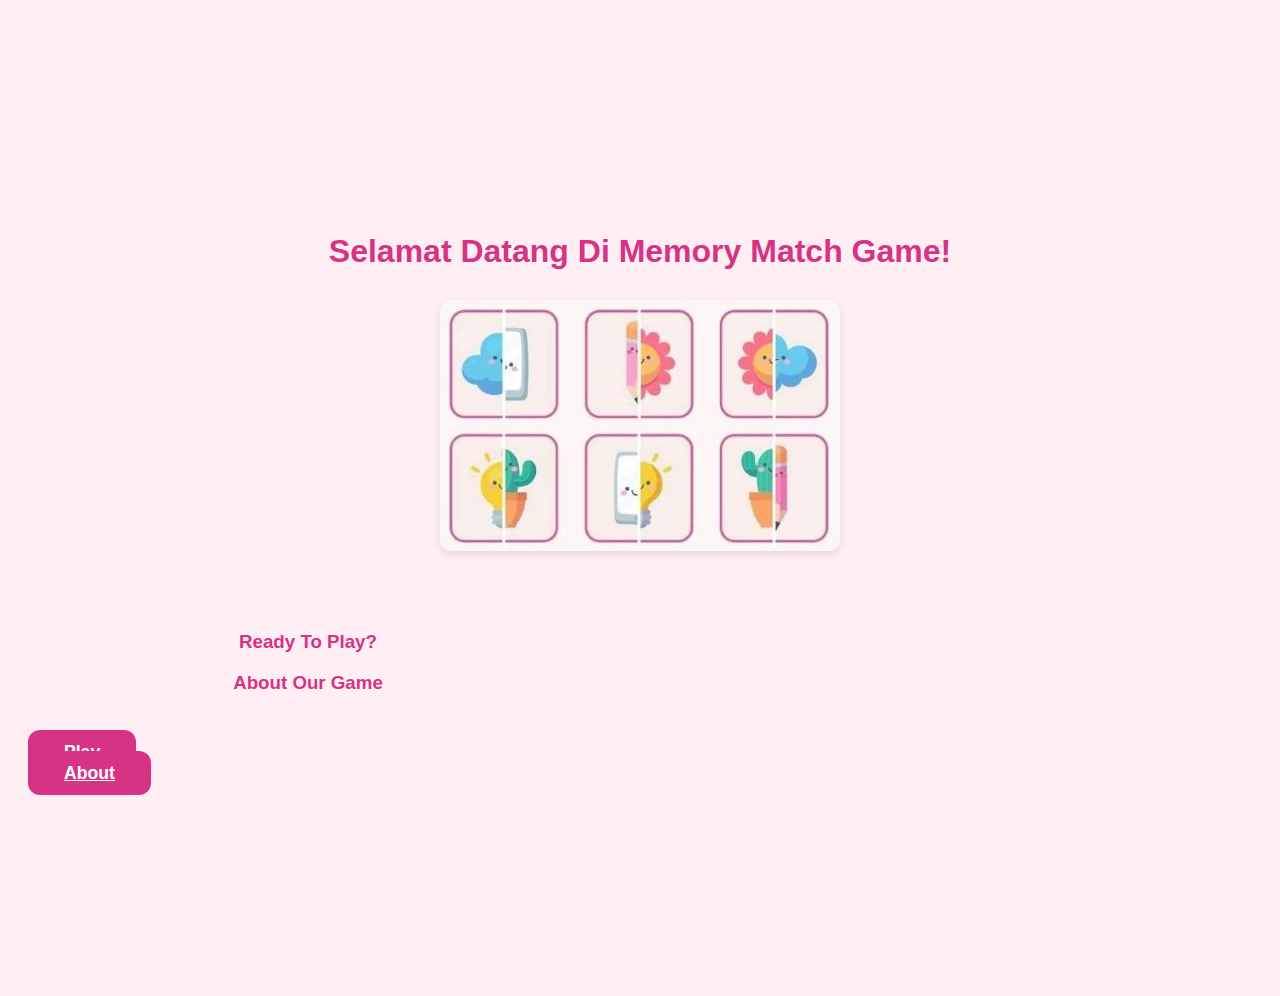
<file: index.html>
<!doctype html>
<html lang="en">
<head>
  <meta charset="utf-8" />
  <meta name="viewport" content="width=device-width, initial-scale=1" />
  <title>Game Sederhana</title>
  <link
    href="https://cdn.jsdelivr.net/npm/bootstrap@5.3.6/dist/css/bootstrap.min.css"
    rel="stylesheet"
    integrity="sha384-4Q6Gf2aSP4eDXB8Miphtr37CMZZQ5oXLH2yaXMJ2w8e2ZtHTl7GptT4jmndRuHDT"
    crossorigin="anonymous"/>

    <link rel="stylesheet" href="styleindex.css">

</head>
<body>
  <div class="text-center p-5">
    <h1>Selamat Datang Di Memory Match Game!</h1>
    <img src="match game.jpg">
    <div class="container">
      <div class="row text-section">
        <div class="col-12 col-md-6">
          <h3>Ready To Play?</h3>
        </div>
        <div class="col-12 col-md-6">
          <h3>About Our Game</h3>
        </div>
      </div>
      <div class="row button-section">
        <div class="col-6 col-md-4 d-flex justify-content-center">
          <a href="game.html" class="btn btn-pink" role="button">Play</a>
        </div>
        <div class="col-6 col-md-4 d-flex justify-content-center">
          <a href="about.html" class="btn btn-pink" role="button">About</a>
        </div>
      </div>
    </div>
  </div>

  <script
    src="https://cdn.jsdelivr.net/npm/bootstrap@5.3.6/dist/js/bootstrap.bundle.min.js"
    integrity="sha384-j1CDi7MgGQ12Z7Qab0qlWQ/Qqz24Gc6BM0thvEMVjHnfYGF0rmFCozFSxQBxwHKO"
    crossorigin="anonymous"
  ></script>
</body>
</html>
</file>
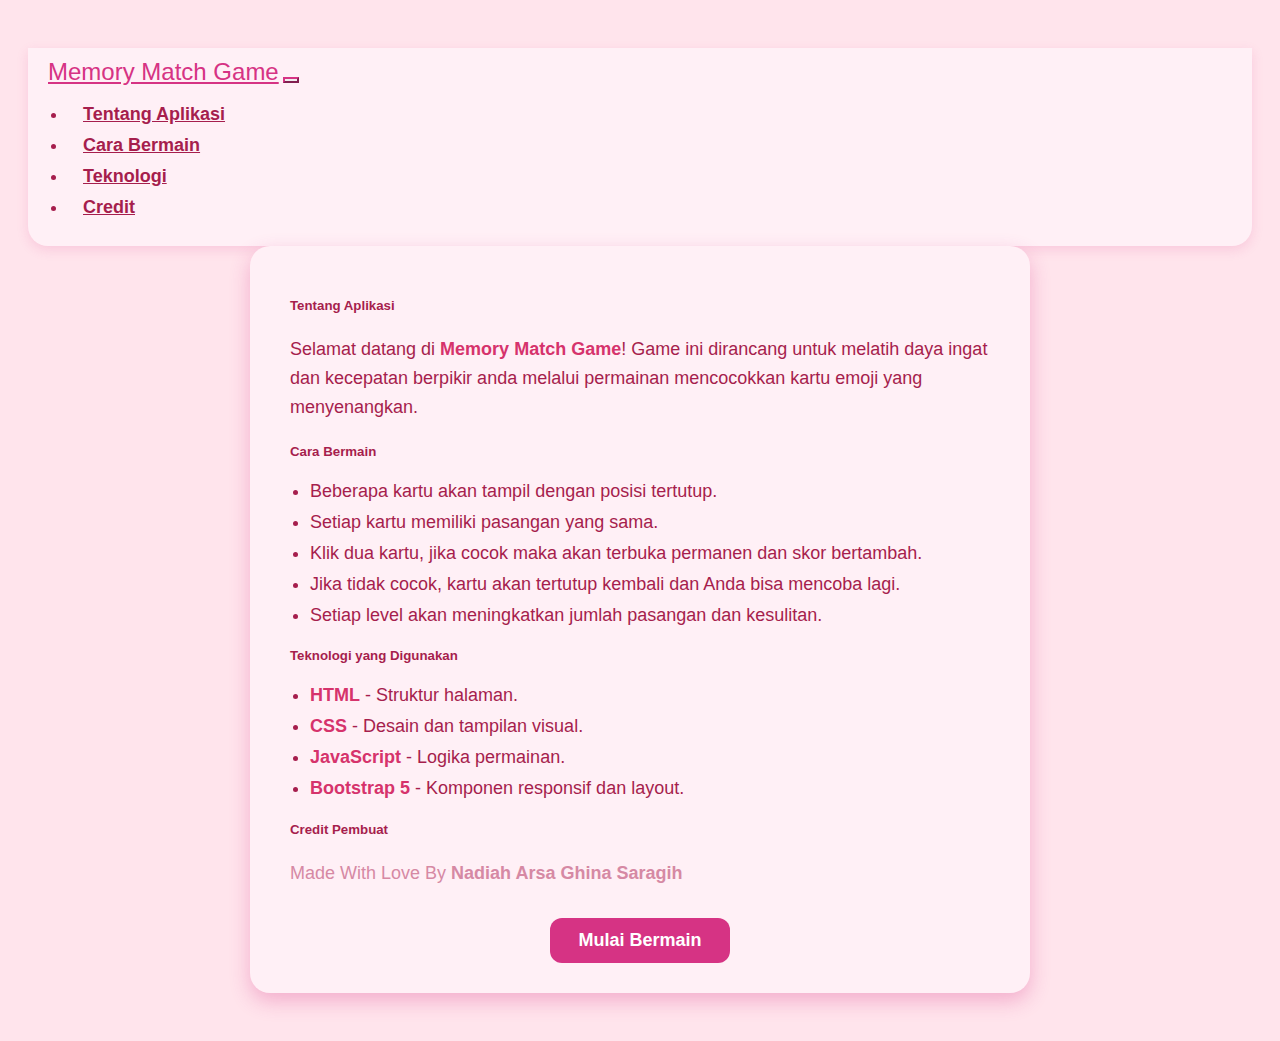
<file: about.html>
<!doctype html>
<html lang="id">
<head>
  <meta charset="utf-8" />
  <meta name="viewport" content="width=device-width, initial-scale=1" />
  <title>About - Memory Match Game</title>
  <link
    href="https://cdn.jsdelivr.net/npm/bootstrap@5.3.6/dist/css/bootstrap.min.css"
    rel="stylesheet"
    integrity="sha384-4Q6Gf2aSP4eDXB8Miphtr37CMZZQ5oXLH2yaXMJ2w8e2ZtHTl7GptT4jmndRuHDT"
    crossorigin="anonymous"/>
  <link rel="stylesheet" href="styleabout.css">
</head>
<body>

  <!-- NAVBAR -->
  <nav class="navbar navbar-expand-lg sticky-top custom-navbar">
    <div class="container-fluid">
      <a class="navbar-brand fw-bold text-brand" href="#">Memory Match Game</a>
      <button class="navbar-toggler" type="button" data-bs-toggle="collapse" data-bs-target="#navbarNav">
        <span class="navbar-toggler-icon"></span>
      </button>
      <div class="collapse navbar-collapse justify-content-end" id="navbarNav">
        <ul class="navbar-nav">
          <li class="nav-item">
            <a class="nav-link custom-link" href="#tentang">Tentang Aplikasi</a>
          </li>
          <li class="nav-item">
            <a class="nav-link custom-link" href="#cara">Cara Bermain</a>
          </li>
          <li class="nav-item">
            <a class="nav-link custom-link" href="#teknologi">Teknologi</a>
          </li>
          <li class="nav-item">
            <a class="nav-link custom-link" href="#credit">Credit</a>
          </li>
        </ul>
      </div>
    </div>
  </nav>  

  <!-- CONTENT -->
  <div class="content mt-4">
    <section id="tentang">
      <h5>Tentang Aplikasi</h5>
      <p>
        Selamat datang di <span class="highlight">Memory Match Game</span>!  
        Game ini dirancang untuk melatih daya ingat dan kecepatan berpikir anda melalui permainan mencocokkan kartu emoji yang menyenangkan.
      </p>
    </section>

    <section id="cara" class="mt-5">
      <h5>Cara Bermain</h5>
      <ul>
        <li>Beberapa kartu akan tampil dengan posisi tertutup.</li>
        <li>Setiap kartu memiliki pasangan yang sama.</li>
        <li>Klik dua kartu, jika cocok maka akan terbuka permanen dan skor bertambah.</li>
        <li>Jika tidak cocok, kartu akan tertutup kembali dan Anda bisa mencoba lagi.</li>
        <li>Setiap level akan meningkatkan jumlah pasangan dan kesulitan.</li>
      </ul>
    </section>

    <section id="teknologi" class="mt-5">
      <h5>Teknologi yang Digunakan</h5>
      <ul>
        <li><span class="highlight">HTML</span> - Struktur halaman.</li>
        <li><span class="highlight">CSS</span> - Desain dan tampilan visual.</li>
        <li><span class="highlight">JavaScript</span> - Logika permainan.</li>
        <li><span class="highlight">Bootstrap 5</span> - Komponen responsif dan layout.</li>
      </ul>
    </section>

    <section id="credit" class="mt-5">
        <h5>Credit Pembuat</h5>
        <p class="cr text-center mt-3">Made With Love By <strong>Nadiah Arsa Ghina Saragih</strong></p>
      </section>

    <a href="game.html" class="btn-pink">Mulai Bermain</a>
  </div>

  <!-- Bootstrap JS -->
  <script
    src="https://cdn.jsdelivr.net/npm/bootstrap@5.3.6/dist/js/bootstrap.bundle.min.js"
    integrity="sha384-j1CDi7MgGQ12Z7Qab0qlWQ/Qqz24Gc6BM0thvEMVjHnfYGF0rmFCozFSxQBxwHKO"
    crossorigin="anonymous"
  ></script>
</body>
</html>
</file>
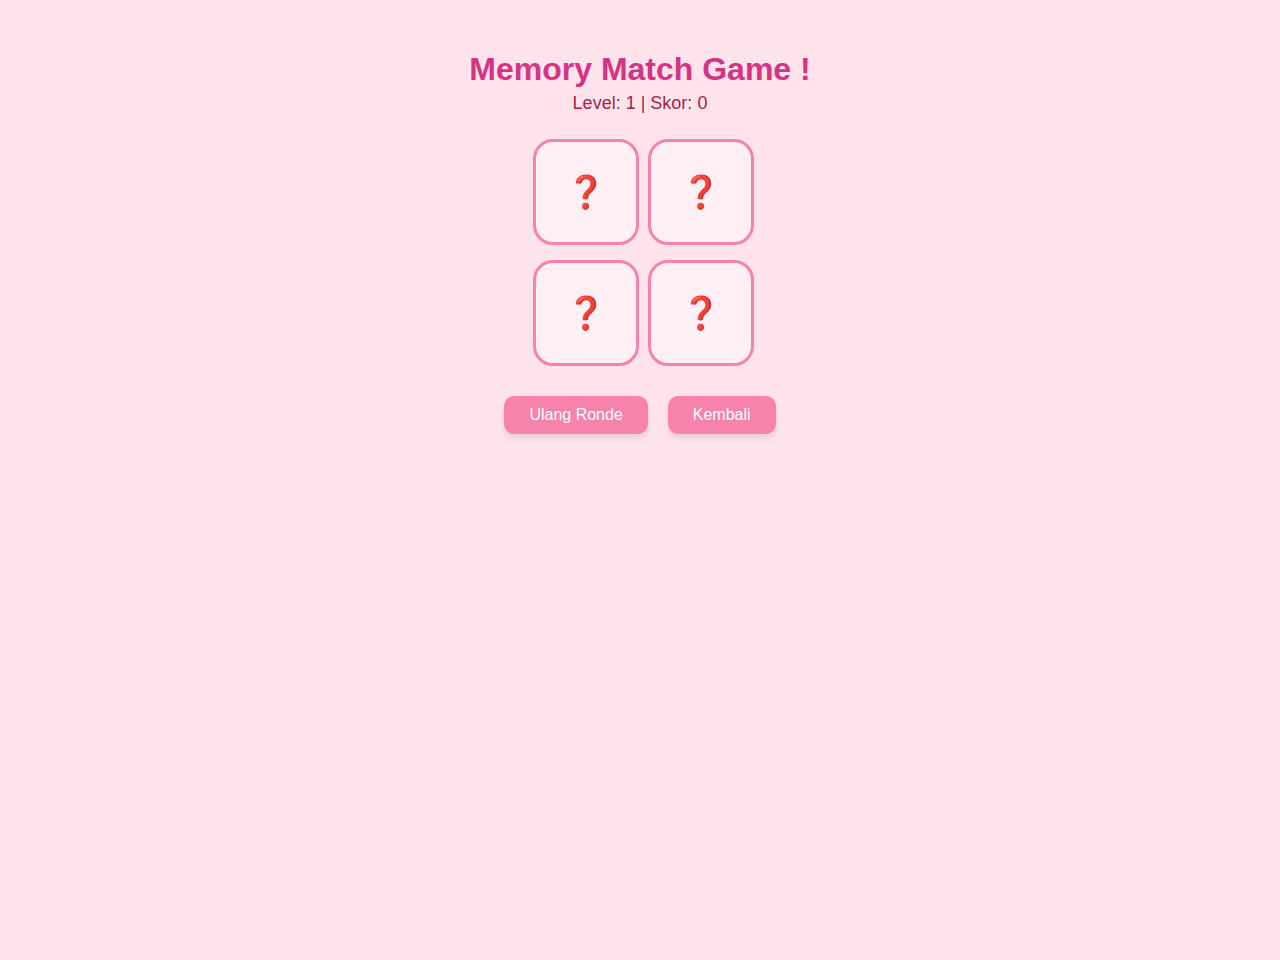
<file: game.html>
<!DOCTYPE html>
<html lang="id">
<head>
  <meta charset="UTF-8" />
  <meta name="viewport" content="width=device-width, initial-scale=1.0"/>
  <title>Memory Match Game</title>
  <link rel="stylesheet" href="stylegame.css">

</head>
<body>
  <h1>Memory Match Game !</h1>
  <div class="info">
    Level: <span id="level">1</span> | Skor: <span id="score">0</span>
  </div>
  <div class="custom-wrapper">
    <div class="game-board" id="gameBoard"></div>
  </div>  
  <div class="button-container">
    <button class="button" onclick="startLevel">Ulang Ronde</button>
    <a href="index.html" class="button">Kembali</a>
  </div>
  

 <script src="script.js"></script>
</body>
</html>
</file>
<file: styleindex.css>
body {
    background-color: #ffeff4;
    color: #d63384;
    font-family: 'Segoe UI', Tahoma, Geneva, Verdana, sans-serif;
    min-height: 100vh;
    display: flex;
    flex-direction: column;
    justify-content: center;
    padding: 40px 20px;
  }

h1 {
    color: #d63384;
    font-weight: 700;
    margin-bottom: 30px;
    text-align: center;
}

h5 {
  color: #d63384;
  font-weight: 600;
}

.btn-pink {
  background-color: #d63384;
  color: white;
  padding: 12px 36px;
  font-size: 1.1rem;
  font-weight: 600;
  border: none;
  border-radius: 12px;
  transition: background-color 0.3s ease, box-shadow 0.3s ease;
  box-shadow: none;
}

.btn-pink:hover {
  background-color: #c2185b;
  box-shadow: 0 4px 12px rgba(194, 24, 91, 0.4);
  color: white;
  text-decoration: none;
}

.btn-pink:focus {
  outline: none;
  box-shadow: 0 0 0 3px rgba(233, 30, 99, 0.5);
}

.container {
  max-width: 560px;
  margin-top: 5rem;
}

.row.text-section {
  margin-bottom: 3rem;
  text-align: center;
}

.row.button-section {
  justify-content: center;
  gap: 2rem;
}

img {
    max-width: 100%;  /* agar gambar tidak melebar melebihi container */
    height: auto;     /* agar proporsional */
    border-radius: 12px; /* opsional, buat sudut gambar agak melengkung */
    display: block;
    margin-left: auto;
    margin-right: auto; /* supaya gambar berada di tengah */
    box-shadow: 0 4px 8px rgba(0,0,0,0.1); /* opsional, memberi efek bayangan */
}
</file>
<file: styleabout.css>
body {
    background-color: #ffe4ec;
    color: #a61e4d;
    font-family: 'Segoe UI', Tahoma, Geneva, Verdana, sans-serif;
    min-height: 100vh;
    display: flex;
    flex-direction: column;
    justify-content: center;
    padding: 40px 20px;
  }
  h1 {
    color: #d63384;
    font-weight: 700;
    margin-bottom: 30px;
    text-align: center;
  }
  .content {
    max-width: 700px;
    margin: 0 auto;
    background-color: #fff0f6;
    border-radius: 20px;
    padding: 30px 40px;
    box-shadow: 0 8px 20px rgba(214, 51, 132, 0.3);
  }
  p {
    font-size: 18px;
    line-height: 1.6;
  }
  ul {
    font-size: 18px;
    padding-left: 20px;
  }
  ul li {
    margin-bottom: 10px;
  }
  .highlight {
    font-weight: 600;
    color: #d6336c;
  }
  .btn-pink {
    background-color: #d63384;
    color: white;
    border: none;
    border-radius: 12px;
    padding: 12px 28px;
    font-size: 18px;
    font-weight: 600;
    display: block;
    width: fit-content;
    margin: 30px auto 0 auto;
    text-decoration: none;
    text-align: center;
    transition: background-color 0.3s ease;
  }
  .btn-pink:hover {
    background-color: #a61e4d;
    color: white;
    text-decoration: none;
  }
  .cr {
    color: #d689a4;
  }
  #tentang {
    scroll-margin-top: 100px;
  }

  #cara {
    scroll-margin-top: 100px;
  }

  #credit {
    scroll-margin-top: 100px;
  }

  #teknologi {
    scroll-margin-top: 100px;
  }

  .custom-navbar {
    background-color: #fff0f6;
    box-shadow: 0 4px 12px rgba(214, 51, 132, 0.15);
    padding: 10px 20px;
    border-radius: 0 0 20px 20px;
  }
  
  .text-brand {
    color: #d63384;
    font-size: 24px;
  }
  
  .text-brand:hover {
    color: #a61e4d;
  }
  
  .navbar-toggler {
    border-color: #d63384;
  }
  
  .navbar-toggler-icon {
    background-image: url("data:image/svg+xml,%3csvg xmlns='http://www.w3.org/2000/svg' fill='%23d63384' viewBox='0 0 30 30'%3e%3cpath stroke='rgba%28214, 51, 132, 1%29' stroke-linecap='round' stroke-miterlimit='10' stroke-width='2' d='M4 7h22M4 15h22M4 23h22'/%3e%3c/svg%3e");
  }
  
  .custom-link {
    color: #a61e4d;
    font-weight: 600;
    margin-left: 15px;
    transition: color 0.3s;
  }
  
  .custom-link:hover {
    color: #d63384;
    text-decoration: underline;
  }
</file>
<file: stylegame.css>
body {
    margin: 0;
    font-family: 'Segoe UI', sans-serif;
    background-color: #ffe4ec;
    display: flex;
    flex-direction: column;
    align-items: center;
    min-height: 100vh;
    padding: 30px 20px;
  }

  h1 {
    color: #d63384;
    margin-bottom: 5px;
  }

  .info {
    margin-bottom: 25px;
    font-size: 18px;
    color: #a61e4d;
  }

  .game-board {
    display: grid;
    gap: 15px;
    justify-content: center;
    margin-bottom: 30px;
  }

  .card {
    width: 100px;
    height: 100px;
    background-color: #fff0f6;
    border: 3px solid #f783ac;
    border-radius: 20px;
    font-size: 2rem;
    color: #d6336c;
    display: flex;
    align-items: center;
    justify-content: center;
    cursor: pointer;
    user-select: none;
    transition: transform 0.3s ease, background-color 0.3s ease;
  }

  html {
    scroll-behavior: smooth;
  }

  .card.flipped {
    background-color: #fff;
  }

  .card.matched {
    background-color: #ffe8f0;
    border-color: #ffb3c6;
    cursor: default;
  }

  .button-container {
    display: flex;
    justify-content: center;
    gap: 20px; /* jarak antar tombol */
    flex-wrap: wrap; /* biar responsif di layar kecil */
    margin-bottom: 30px;
  }
  
  .button {
    padding: 10px 25px;
    background-color: #f783ac;
    color: white;
    border: none;
    border-radius: 10px;
    font-size: 16px;
    cursor: pointer;
    box-shadow: 0 4px 6px rgba(0,0,0,0.1);
    text-decoration: none;
    display: inline-block;
    transition: background-color 0.3s ease, transform 0.2s ease;
  }
  
  .button:hover {
    background-color: #e64980;
    transform: translateY(-2px);
  }
  

  .card {
      transition: transform 0.4s ease, background-color 0.4s ease;
  }

  .card:hover {
      transform: scale(1.05);
  }

  .card.flipped {
      transform: rotateY(180deg);
      background-color: #fff;
  }

  .card.matched {
      animation: pop 0.4s ease forwards;
  }

  @keyframes pop {
      0% { transform: scale(1); background-color: #fff0f6; }
      50% { transform: scale(1.2); background-color: #ffb3c6; }
      100% { transform: scale(1); background-color: #ffe8f0; }
  }
</file>
